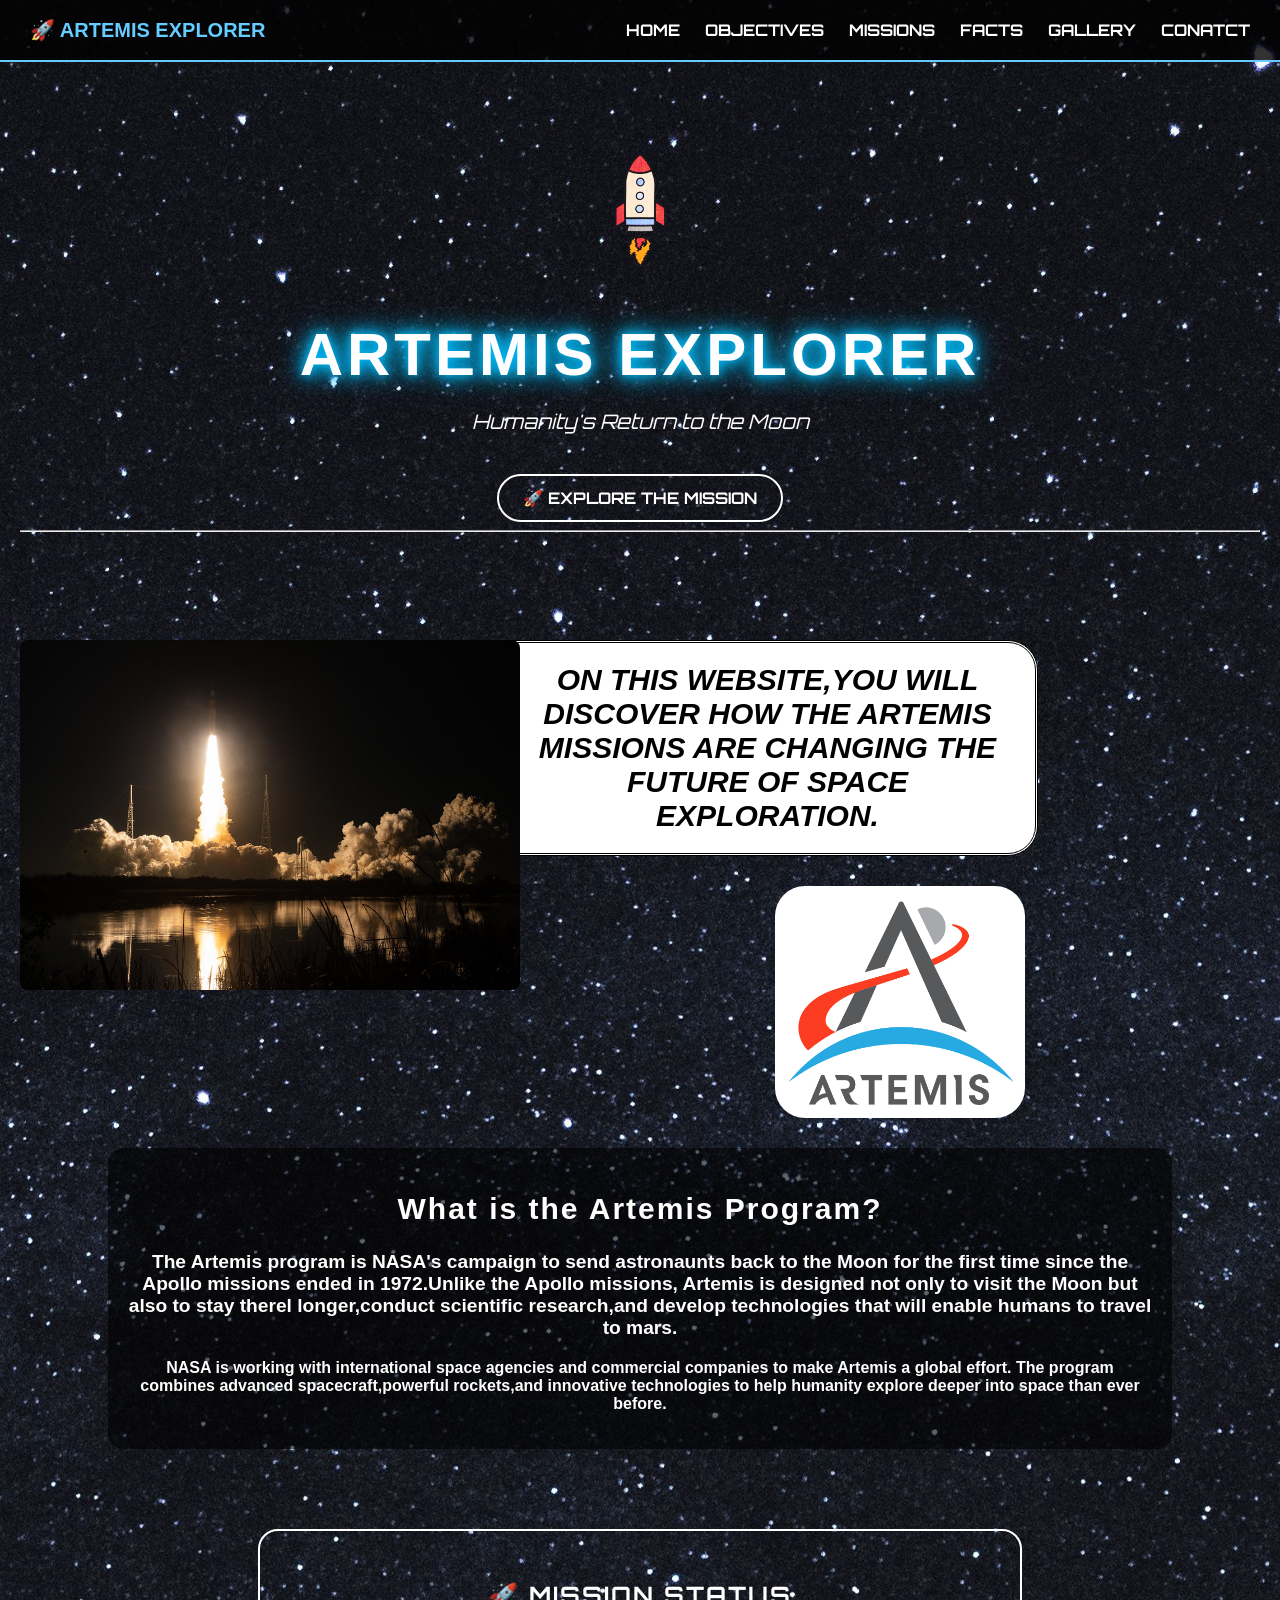
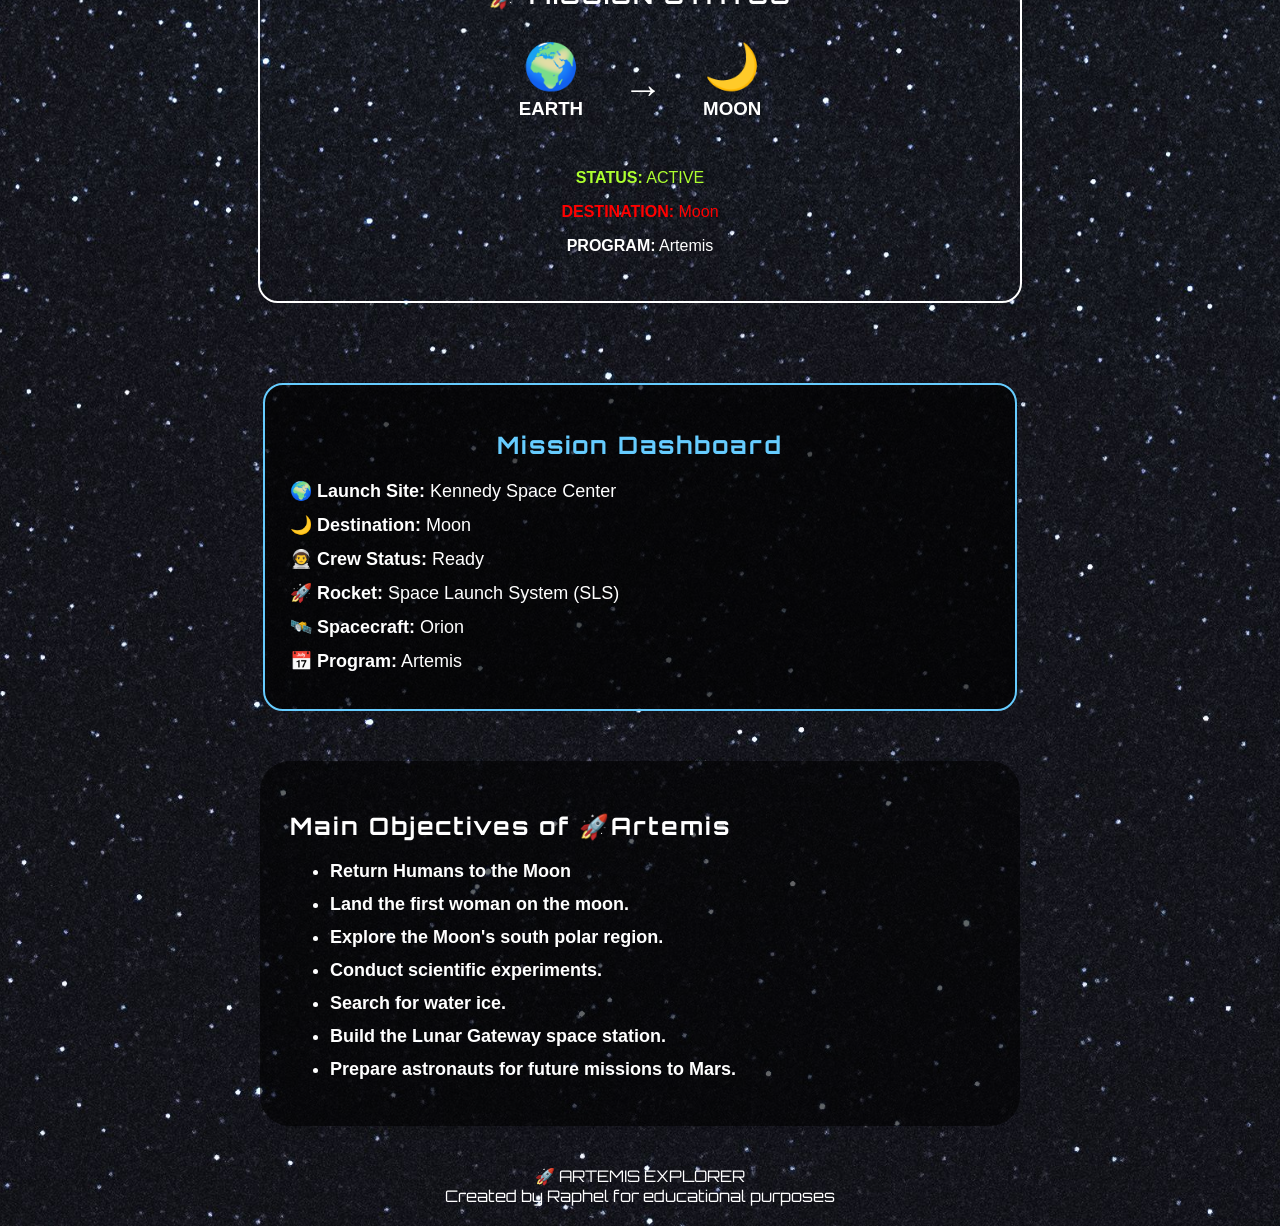
<file: index.html>
<!DOCTYPE html>
<html lang="en">
<head>
    <meta charset="UTF-8">
    <meta name="viewport" content="width=device-width, initial-scale=1.0">
    <title>artemis explorer</title>
    <link rel="stylesheet" href="style.css">
    <link href="https://fonts.googleapis.com/css2?family=Orbitron:wght@400;600;700&display=swap" rel="stylesheet">
</head>
<body>
   <nav>
    <div class="logo">🚀 ARTEMIS EXPLORER</div>

    <div class="nav-links">
        <a href="index.html">HOME</a>
        <a href="objectives.html">OBJECTIVES</a>
        <a href="missions.html">MISSIONS</a>
        <a href="facts.html">FACTS</a>
        <a href="gallery.html">GALLERY</a>
        <a href="contact.html">CONATCT</a>
    </div>
</nav>
     <header id="HOME">
    <img src="images/rocket.gif" alt=" GIF OF ROCKET" class="rocket">
    <H1>ARTEMIS EXPLORER</H1>
    <P class="subtitle">Humanity's Return to the Moon</P>
    <a href="#mission-status" class="explore-button">
    🚀 EXPLORE THE MISSION
</a>
<hr>
<img src="gallery/artemislauch.jpg" title="ARTIMIS LAUCH" alt="image of Lauch" id="LAU">
    
   </header>
   


        <p id="P2h">
            ON THIS WEBSITE,YOU WILL DISCOVER HOW THE
             ARTEMIS MISSIONS ARE CHANGING THE FUTURE OF 
             SPACE EXPLORATION.
            </p>
            <img src="images/ARTEMIS.SVG.webp" alt="artemis logo" class="artemis">
            
      <section class="CARD">    
     <h2 id="h22h">
        What is the Artemis Program?
     </h2> 

     <p id="P3h">
        The Artemis program is NASA's campaign to send 
        astronaunts back to the Moon for the first time 
        since the Apollo missions ended in 1972.Unlike
        the Apollo missions, Artemis is designed not only to visit the Moon but also
        to stay therel longer,conduct scientific research,and develop technologies that will enable
        humans to travel to mars.
     </p> 

     <p id="p4h">
        NASA is working with international space agencies and commercial companies
        to make Artemis a global effort. The program combines advanced spacecraft,powerful rockets,and innovative technologies to help
        humanity explore deeper into space than ever before.
     </p>   
     </section> 

     <section id="mission-status" class="mission-status">

    <h2>🚀 MISSION STATUS</h2>

    <div class="mission-route">
        <div class="location">
            <span>🌍</span>
            <h3>EARTH</h3>
        </div>

        <div class="arrow">→</div>

        <div class="location">
            <span>🌙</span>
            <h3>MOON</h3>
        </div>
    </div>

    <p style="color: greenyellow;"><strong>STATUS:</strong> ACTIVE</p>
    <p style="color: red;"><strong>DESTINATION:</strong> Moon</p>
    <p><strong>PROGRAM:</strong> Artemis</p>
    </section>

    <section class="dashboard">
        <h2>Mission Dashboard</h2>

        <div class="info">
               <p>🌍 <strong>Launch Site:</strong> Kennedy Space Center</p>
        <p>🌙 <strong>Destination:</strong> Moon</p>
        <p>👨‍🚀 <strong>Crew Status:</strong> Ready</p>
        <p>🚀 <strong>Rocket:</strong> Space Launch System (SLS)</p>
        <p>🛰️ <strong>Spacecraft:</strong> Orion</p>
        <p>📅 <strong>Program:</strong> Artemis</p>
        </div>
    </section>

   <div class="text-box">
     <h2 id="h24h">Main Objectives of 🚀Artemis</h2>
      <ul>
        <li>Return Humans to the Moon</li>
        
        <li>Land the first woman on the moon.</li>
   
         <li> Explore the Moon's south polar region.</li>
         
        <li> Conduct scientific experiments.</li>

        <li> Search for water ice.</li>
   
        <li> Build the Lunar Gateway space station.</li>

      
        <li>Prepare astronauts for future missions to Mars. </li>          
        </ul>
   </div>

   <footer>
    🚀 ARTEMIS EXPLORER
    <br>
    Created by Raphel for educational purposes
</footer>
       
   <img src="images/rocket.png" id="rocket"> 
   <script src="script.js"></script>
</body>
</html>
</file>
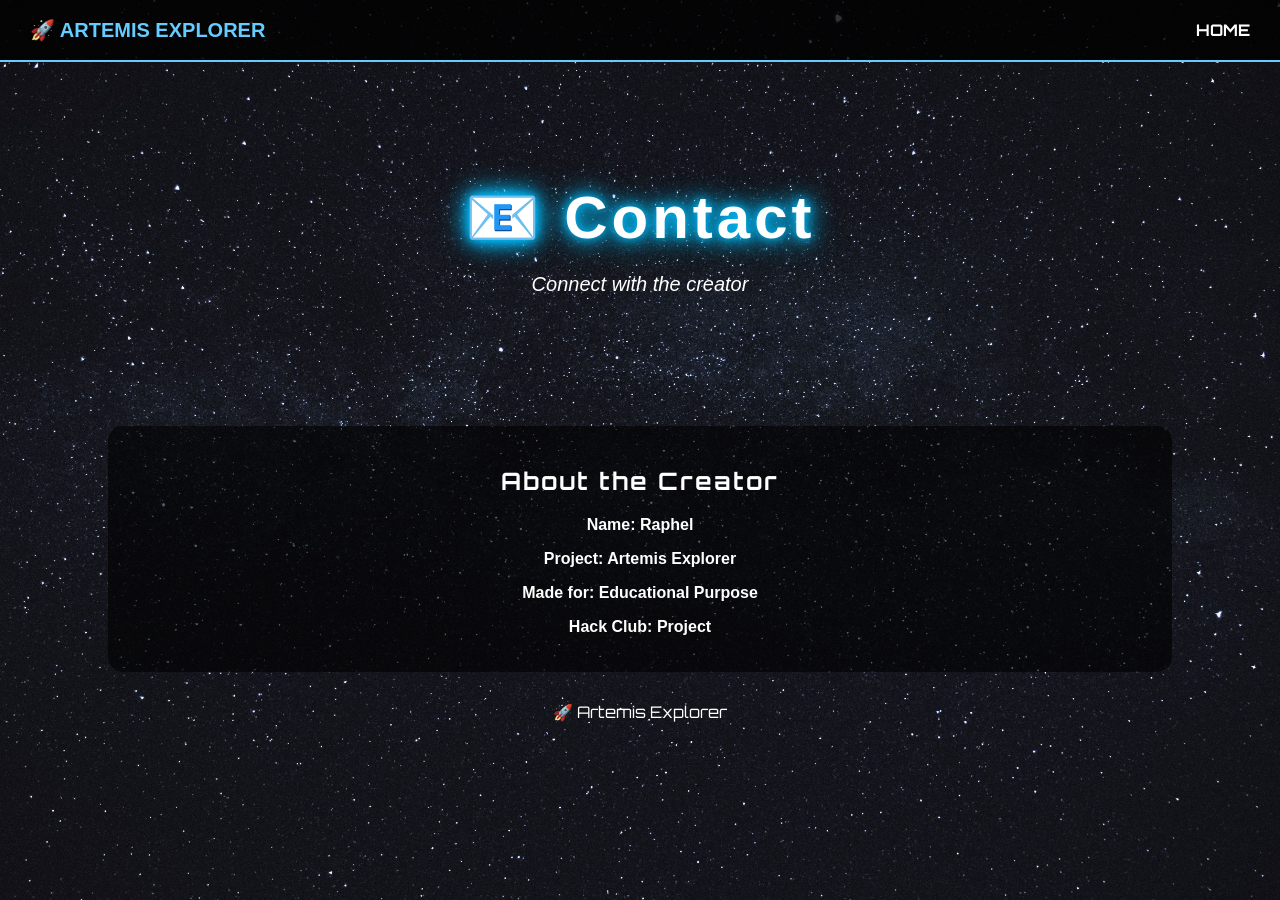
<file: contact.html>
<!DOCTYPE html>
<html lang="en">
<head>
    <meta charset="UTF-8">
    <title>Contact - Artemis Explorer</title>
    <link rel="stylesheet" href="style.css">
     <link href="https://fonts.googleapis.com/css2?family=Orbitron:wght@400;600;700&display=swap" rel="stylesheet">
</head>
<body>

<nav>
    <div class="logo">🚀 ARTEMIS EXPLORER</div>

    <div class="nav-links">
        <a href="index.html">HOME</a>
    </div>
</nav>

<header>
    <h1>📧 Contact</h1>
    <p class="subtitle">Connect with the creator</p>
</header>

<section class="CARD">
    <h2>About the Creator</h2>

    <p><strong>Name:</strong> Raphel</p>

    <p><strong>Project:</strong> Artemis Explorer</p>

    <p><strong>Made for:</strong> Educational Purpose</p>

    <p><strong>Hack Club:</strong> Project</p>
</section>

<footer>
    🚀 Artemis Explorer
</footer>

</body>
</html>
</file>
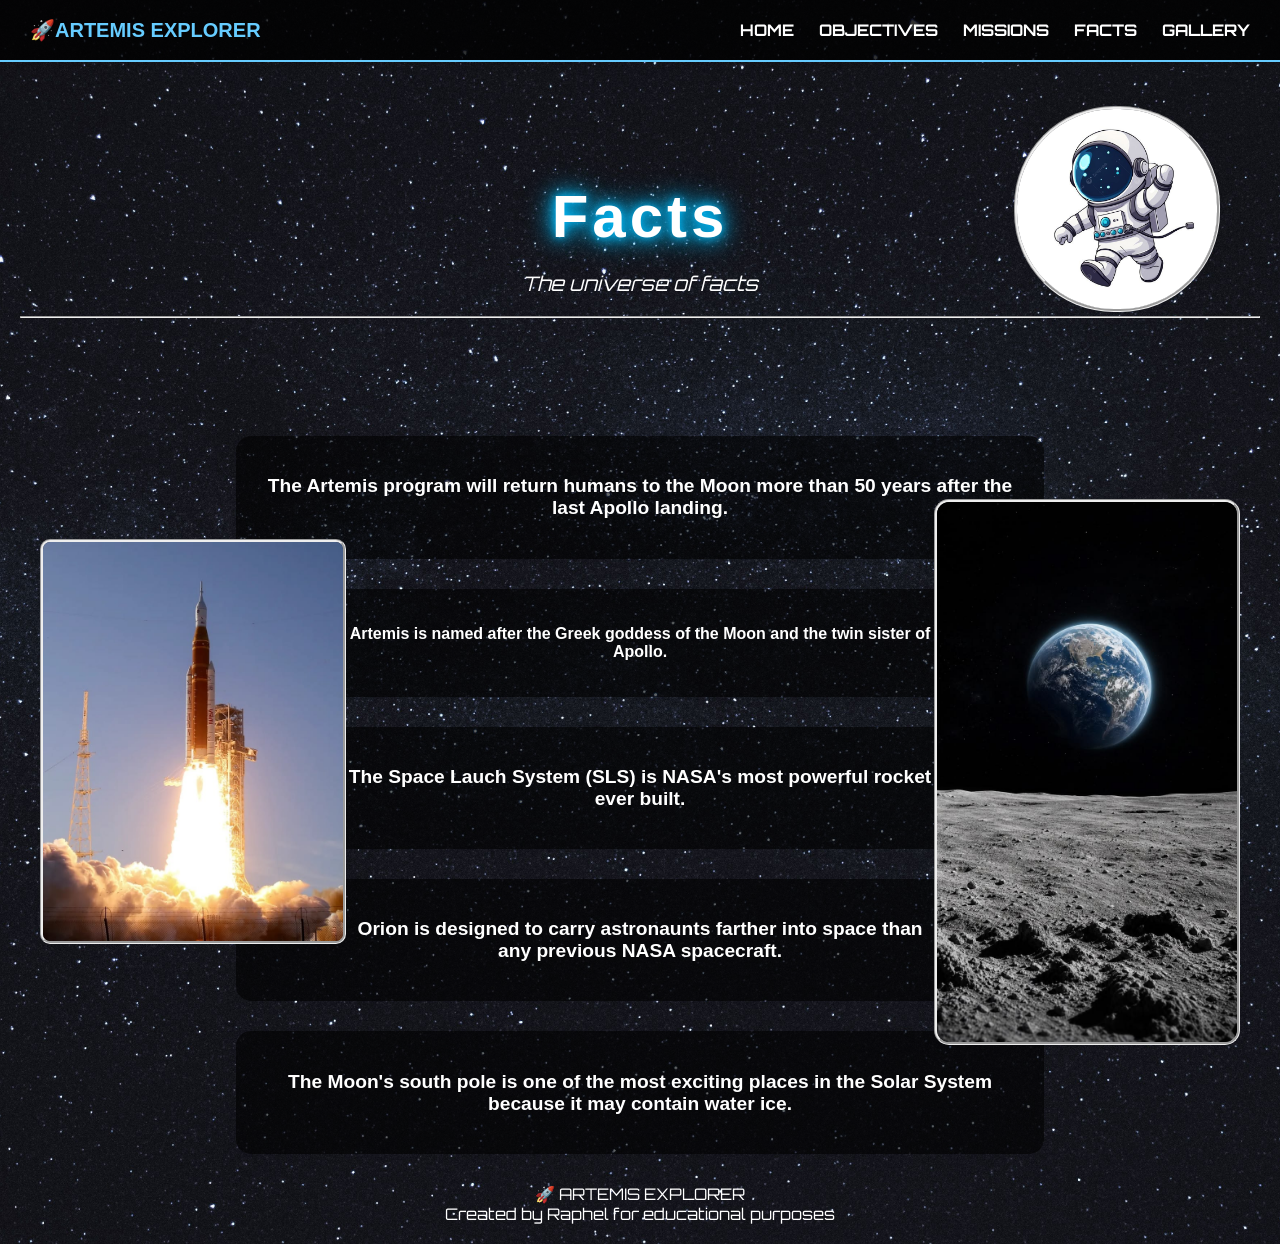
<file: facts.html>
<!DOCTYPE html>
<html lang="en">
<head>
    <meta charset="UTF-8">
    <meta name="viewport" content="width=device-width, initial-scale=1.0">
    <title>artemis explorer</title>
    <link rel="stylesheet" href="style.css">
    <link href="https://fonts.googleapis.com/css2?family=Orbitron:wght@400;600;700&display=swap" rel="stylesheet">
</head>
<body>
   <nav>
    <div class="logo">🚀ARTEMIS EXPLORER</div>

    <div class="nav-links">
        <a href="index.html">HOME</a>
         <a href="objectives.html">OBJECTIVES</a>
        <a href="missions.html">MISSIONS</a>
        <a href="facts.html">FACTS</a>
        <a href="gallery.html">GALLERY</a>
  
    </div>
</nav>
     <header id="HOME">
    
    <H1>Facts</H1>
    <P class="subtitle">The universe of facts</P>
    <img src="images/astro.jpeg" title="astro" alt="image of astro" id="astro2">
    <hr>
   </header>


    <section class="MISSIONS">    
    
 <p id="P3h"> The Artemis program will return humans to the Moon
          more than 50 years after the last Apollo landing.</p>
 </section>
<img src="gallery/shiplauch.jpeg" title="artemis ship lauch" alt="image of artimis rocket lauch" id="lauch1">
<img src="images/earth2.jpeg" title="earth view" alt="image of earth from moon" id="luna1">
    <section class="MISSIONS">    
   
      <p> Artemis is named after the Greek goddess of 
         the Moon and the twin sister of Apollo.</p>
     </section>

        <section class="MISSIONS">    
    
 <p id="P3h">  The Space Lauch System (SLS) is NASA's most powerful rocket ever built.</p>
 </section>

  <section class="MISSIONS"> 
  
 <p id="P3h">Orion is designed to carry astronaunts farther into
          space than any previous NASA spacecraft.</p>
 </section>
 
<section class="MISSIONS"> 
<p id="P3h"> The Moon's south pole is one of the most exciting places in
          the Solar System because it may contain water ice.</p>
 </section>
    <footer>
    🚀 ARTEMIS EXPLORER
    <br>
    Created by Raphel for educational purposes
</footer>
</body>
</html>
</file>
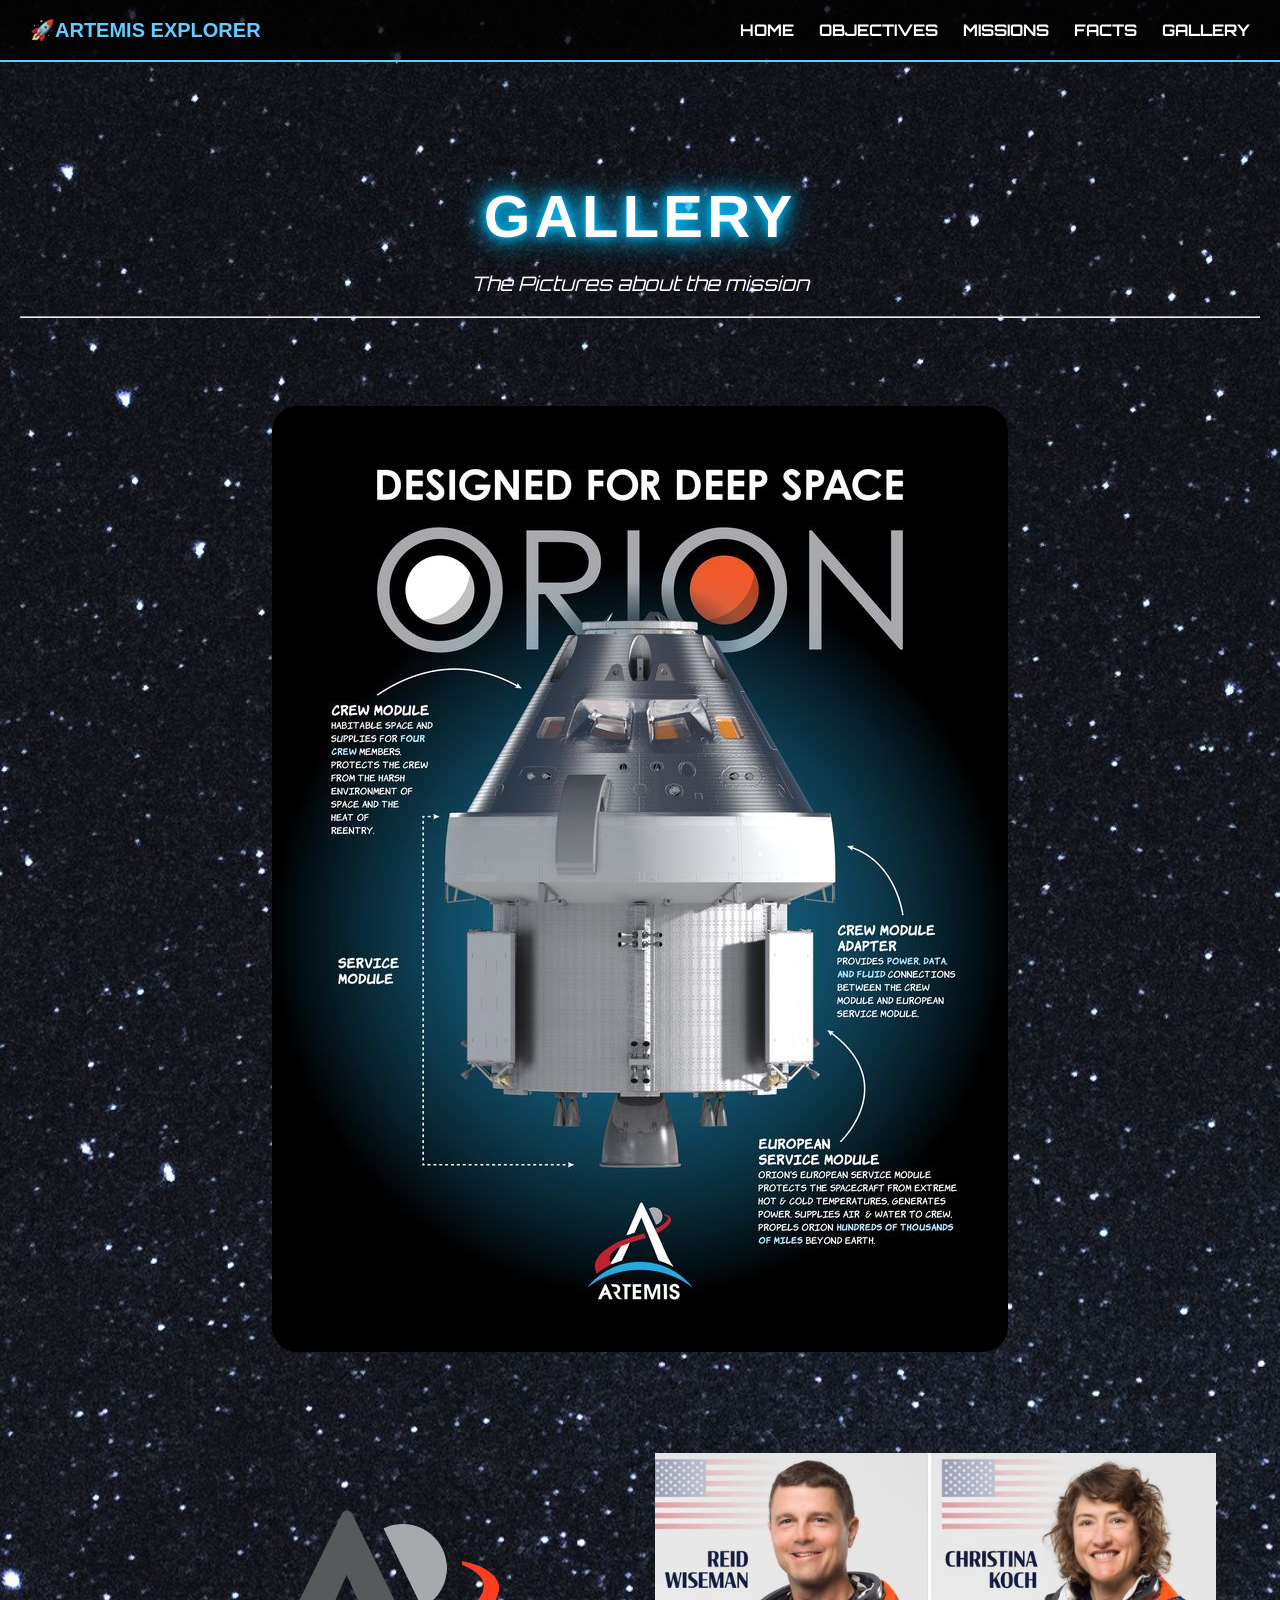
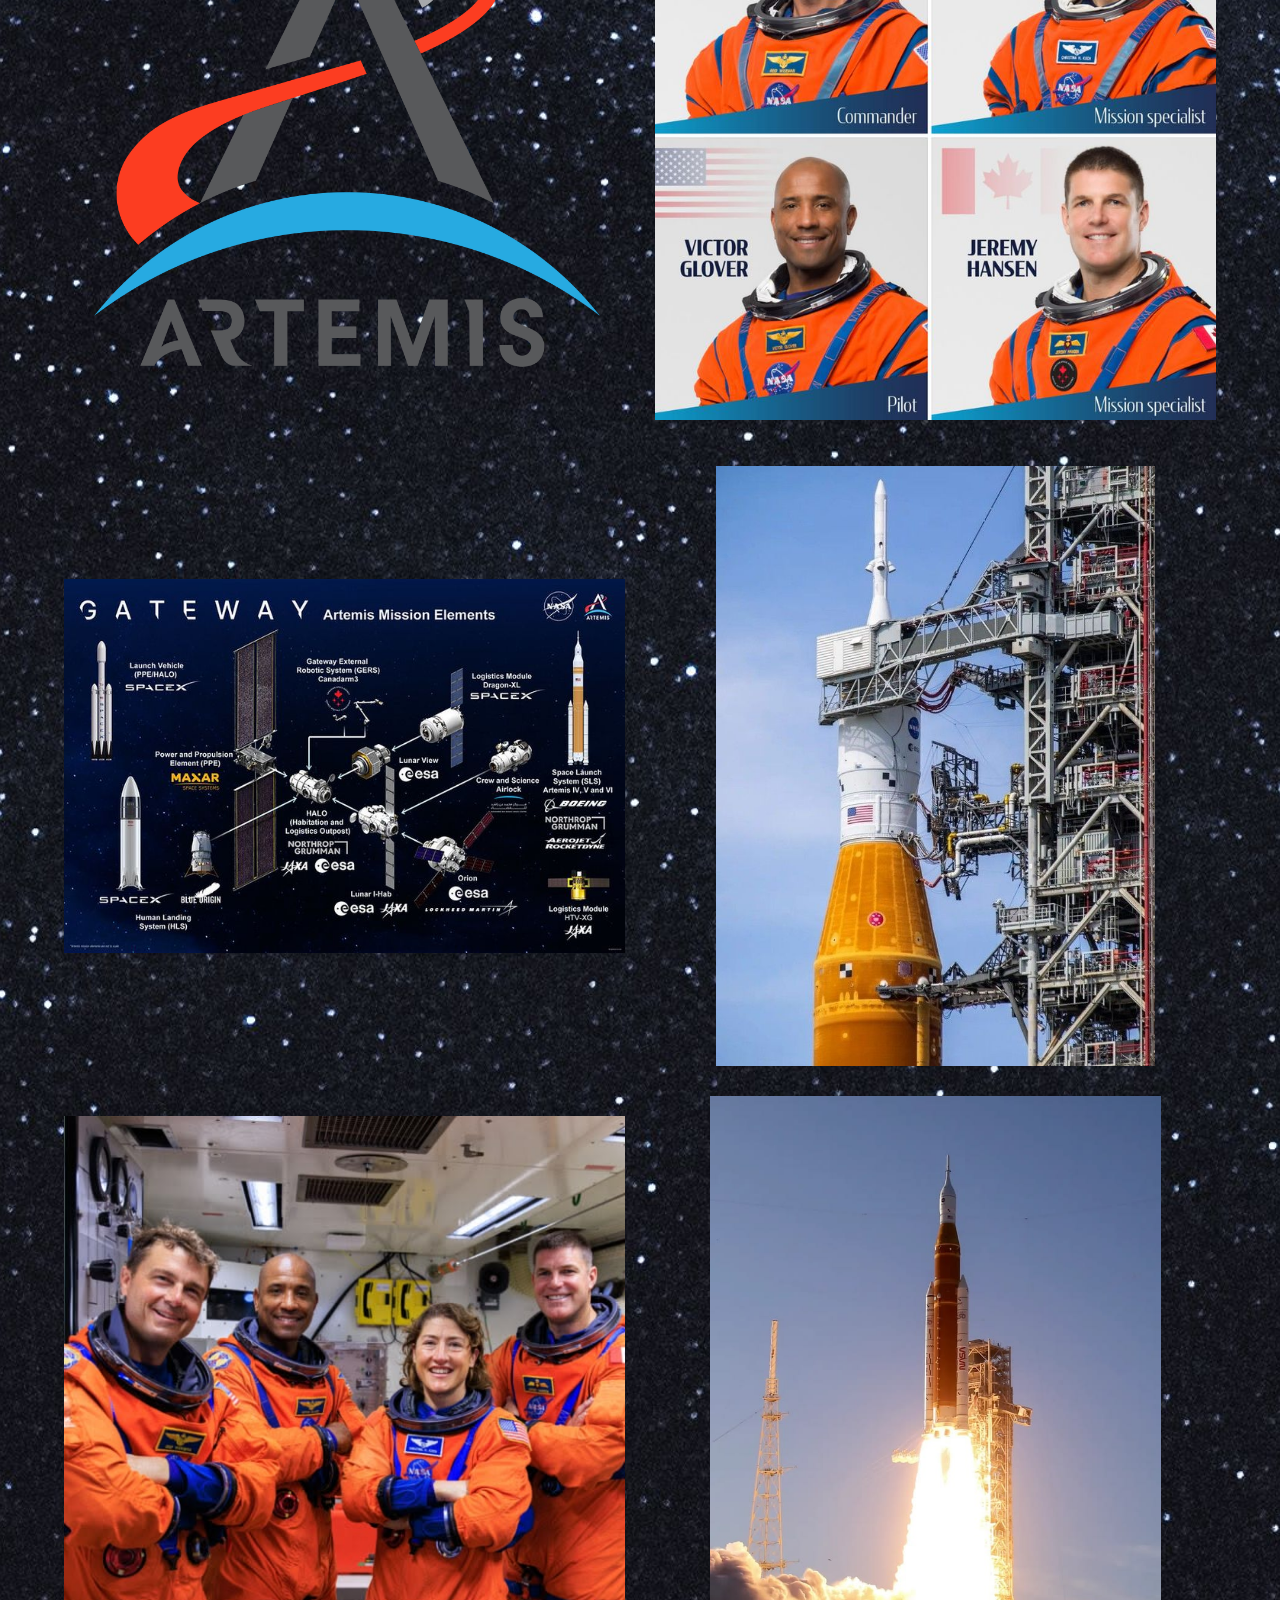
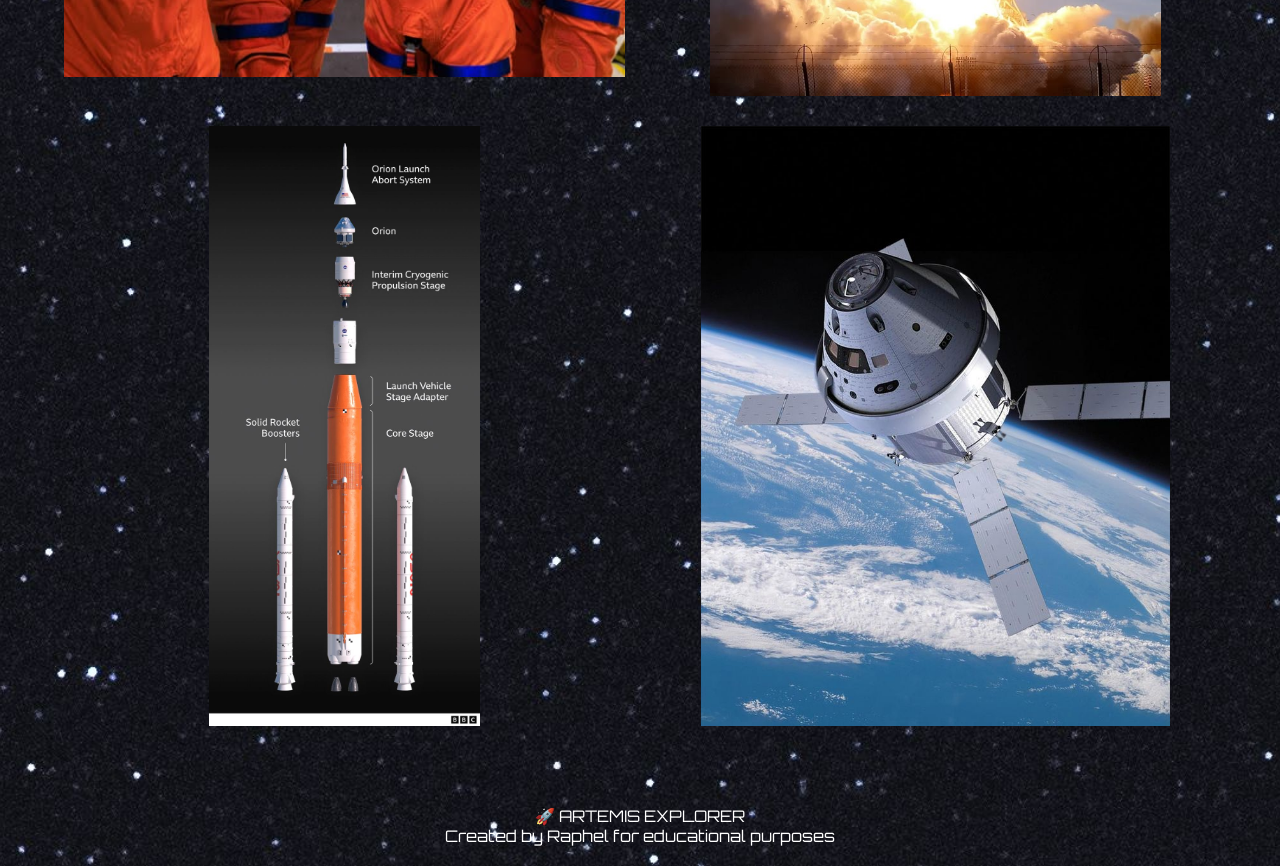
<file: gallery.html>
<!DOCTYPE html>
<html lang="en">
<head>
    <meta charset="UTF-8">
    <meta name="viewport" content="width=device-width, initial-scale=1.0">
    <title>artemis explorer</title>
    <link rel="stylesheet" href="style.css">
    <link href="https://fonts.googleapis.com/css2?family=Orbitron:wght@400;600;700&display=swap" rel="stylesheet">
</head>
<body>
   <nav>
    <div class="logo">🚀ARTEMIS EXPLORER</div>

    <div class="nav-links">
        <a href="index.html">HOME</a>
         <a href="objectives.html">OBJECTIVES</a>
        <a href="missions.html">MISSIONS</a>
        <a href="facts.html">FACTS</a>
        <a href="gallery.html">GALLERY</a>
  
    </div>
</nav>
     <header id="HOME">
    
    <H1>GALLERY</H1>
    <P class="subtitle">The Pictures about the mission</P>
    <hr>
   </header>
<img src="gallery/orion1.jpeg" title="gateway" alt="image of gateway" id="abc">
<div class="gallery">

    <img src="images/ARTEMIS.SVG.webp" title="artemis logo" alt="Artemis logo">

    <img src="gallery/artemis crew.jpeg" title="artemis crew" alt="Artemis crew">

    <img src="gallery/gateway.jpeg" title="gateway" alt="image of gateway">

    <img src="gallery/ship.jpeg" title="ship" alt="ship">

     <img src="gallery/crew.jpeg" title="gateway" alt="image of gateway">

      <img src="gallery/shiplauch.jpeg" title="gateway" alt="image of gateway">

       <img src="gallery/shipparts.jpeg" title="gateway" alt="image of gateway">

       <img src="gallery/orion.jpeg" title="gateway" alt="image of gateway">

      

</div>
 

<footer>
    🚀 ARTEMIS EXPLORER
    <br>
    Created by Raphel for educational purposes
</footer>
    
</body>
</html>
</file>
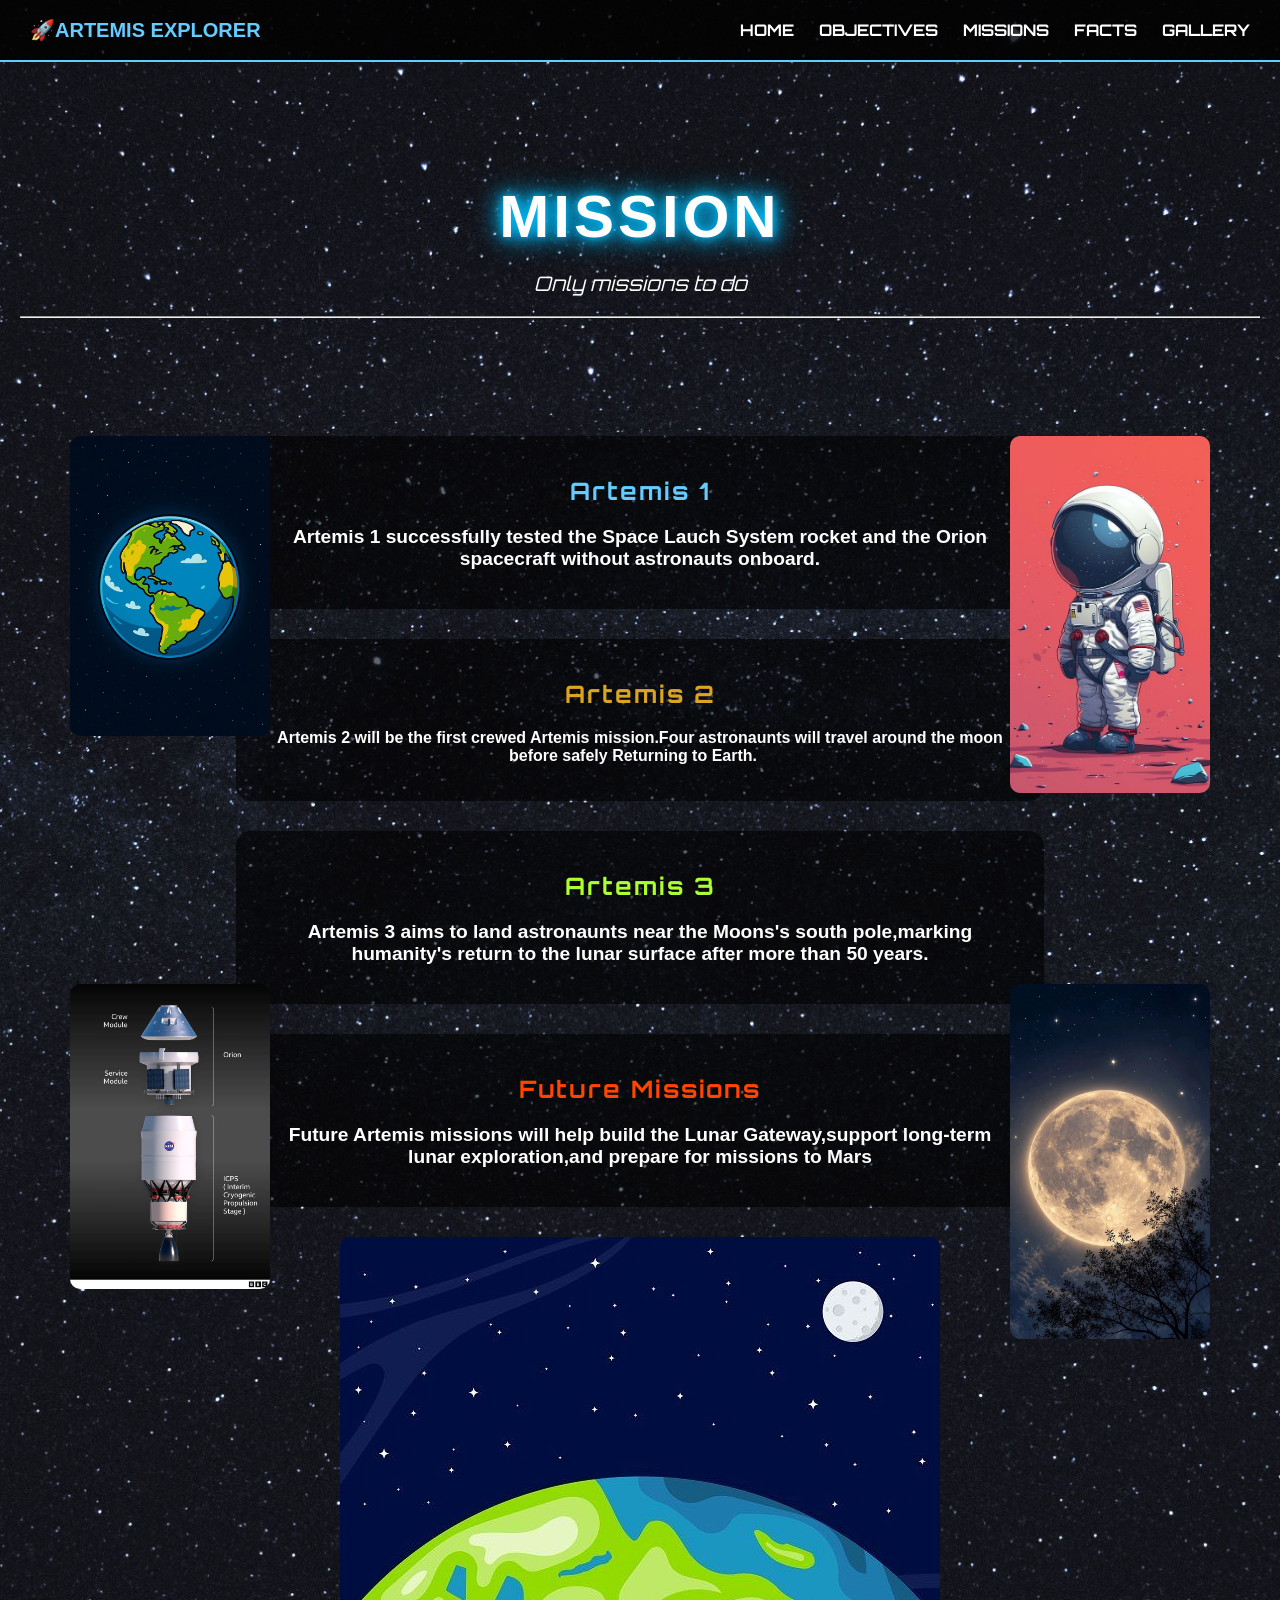
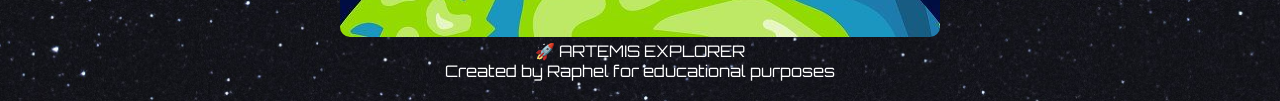
<file: missions.html>
<!DOCTYPE html>
<html lang="en">
<head>
    <meta charset="UTF-8">
    <meta name="viewport" content="width=device-width, initial-scale=1.0">
    <title>artemis explorer</title>
    <link rel="stylesheet" href="style.css">
    <link href="https://fonts.googleapis.com/css2?family=Orbitron:wght@400;600;700&display=swap" rel="stylesheet">
</head>
<body>
   <nav>
    <div class="logo">🚀ARTEMIS EXPLORER</div>

    <div class="nav-links">
        <a href="index.html">HOME</a>
         <a href="objectives.html">OBJECTIVES</a>
        <a href="missions.html">MISSIONS</a>
        <a href="facts.html">FACTS</a>
        <a href="gallery.html">GALLERY</a>
  
    </div>
</nav>
     <header id="HOME">
    
    <H1>MISSION</H1>
    <P class="subtitle">Only missions to do</P>
    <hr>
   </header>


 <img src="gallery/EARTH.jpeg" title="EARTH" alt="earth picture" id="earth">
 <img src="gallery/astro1.jpeg" title="Baby astronaut" alt="astronaunt" id="astro1">


    <section class="MISSIONS">    
     <h2 id="HA1">
       Artemis 1 
     </h2> 
 <p id="P3h">Artemis 1 successfully tested the Space Lauch System rocket and the Orion spacecraft
       without astronauts onboard.</p>
 </section>

    <section class="MISSIONS">    
     <h2 id="HA2">
       Artemis 2 
     </h2>
      <p> Artemis 2 will be the first crewed Artemis mission.Four astronaunts 
       will travel around the moon before safely
       Returning to Earth.</p>
     </section>

        <section class="MISSIONS">    
     <h2 id="HA3">
       Artemis 3 
     </h2> 
 <p id="P3h"> Artemis 3 aims to land astronaunts near the Moons's south pole,marking humanity's return
         to the lunar surface after more than 50 years.</p>
 </section>
 <img src="gallery/MOON.jpeg" title="MOON" alt="astronaunt" id="moon1">
 <img src="images/diagram.jpeg" title="diagram of orion" alt="image of orion" id="orion1">

  <section class="MISSIONS"> 
   <h2 id="HA4">
       Future Missions
     </h2> 
 <p id="P3h">  Future Artemis missions will help build the Lunar Gateway,support
          long-term lunar exploration,and prepare for
         missions to Mars</p>
 </section>
 <img src="images/eart.jpeg" title="earth" alt="image of earth" id="earth1">


 
   
  
  

   
       <footer>
    🚀 ARTEMIS EXPLORER
    <br>
    Created by Raphel for educational purposes
</footer>
    
</body>
</html>
</file>
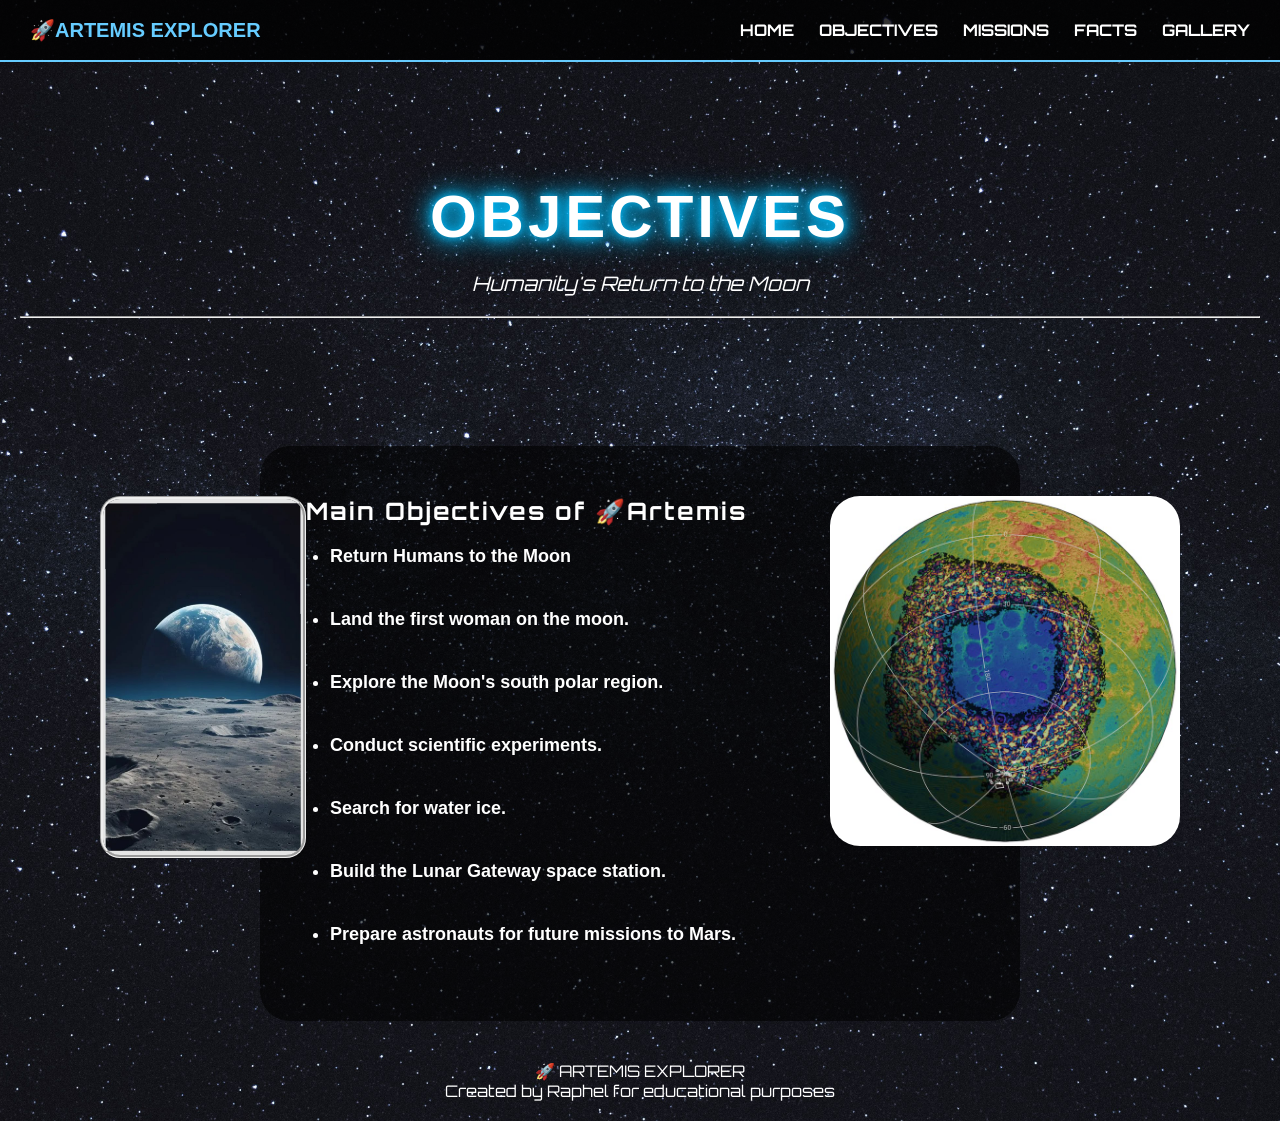
<file: objectives.html>
<!DOCTYPE html>
<html lang="en">
<head>
    <meta charset="UTF-8">
    <meta name="viewport" content="width=device-width, initial-scale=1.0">
    <title>artemis explorer</title>
    <link rel="stylesheet" href="style.css">
    <link href="https://fonts.googleapis.com/css2?family=Orbitron:wght@400;600;700&display=swap" rel="stylesheet">
</head>
<body>
   <nav>
    <div class="logo">🚀ARTEMIS EXPLORER</div>

    <div class="nav-links">
        <a href="index.html">HOME</a>
         <a href="objectives.html">OBJECTIVES</a>
        <a href="missions.html">MISSIONS</a>
        <a href="facts.html">FACTS</a>
        <a href="gallery.html">GALLERY</a>
  
    </div>
</nav>
     <header id="HOME">
    
    <H1>OBJECTIVES</H1>
    <P class="subtitle">Humanity's Return to the Moon</P>
    <hr>
   </header>
   <img src="images/earth.jpeg" alt="earth" class="img1">
   <img src="images/mission.jpeg" alt="map" class="img2">
   
   <div class="text-box">
     <h2 id="h24h">Main Objectives of 🚀Artemis</h2>
      <ul>
        <li>Return Humans to the Moon</li>
        <br>
        
        <li>Land the first woman on the moon.</li>
        <br>
   
         <li> Explore the Moon's south polar region.</li>
         <br>
         
        <li> Conduct scientific experiments.</li>
        <br>

        <li> Search for water ice.</li>
        <br>
   
        <li> Build the Lunar Gateway space station.</li>
        <br>

      
        <li>Prepare astronauts for future missions to Mars. </li>      
        <br>    
        </ul>
   </div>
  

 <footer>
    🚀 ARTEMIS EXPLORER
    <br>
    Created by Raphel for educational purposes
</footer>
       
    
</body>
</html>
</file>
<file: style.css>
body{
    
    background-image: url(images/space.jpg ) ;
    background-position: center;
    background-repeat: no-repeat;
    background-size: cover;
    
    text-align: center;
    color: white;
    font-family: arial,sans-serif;
    margin: 0;
    min-height: 100vh;
}
body {
    font-family: Arial, sans-serif;
}
html{
    scroll-behavior: smooth;
}

img {
    transition: 0.4s;

}
img:hover{
    transform: scale(1.05);
}

h1 {
    font-family: 'Orbitron', sans-serif;
    letter-spacing: 4px;
}

h2 {
    font-family: 'Orbitron', sans-serif;
    letter-spacing: 2px;
}

nav a {
    font-family: 'Orbitron', sans-serif;
}
h1 {
    font-size: 60px;
    color: #66ccff;
    margin-bottom: 10px;
    font-family: Arial, Helvetica, sans-serif;
}
nav {
    display: flex;
    justify-content: space-between;
    align-items: center;

    background-color: rgba(0, 0, 0, 0.8);

    padding: 18px 30px;

    border-bottom: 2px solid #66ccff;
}
a {
    text-decoration: none;
    color: white;
    font-size: 16px;
    font-weight: bold;
}
.logo {
    color: #66ccff;
    font-size: 20px;
    font-weight: bold;
}
.nav-links {
    display: flex;
    gap: 25px;
}
#div{
    background-color: black;
    background-size: 100%;
    padding: 30px;
}
.CARD {
    background-color: rgba(0, 0, 0, 0.6);
    padding: 20px;
    border-radius: 15px;
    width: 80%;
    margin: 30px auto;
    transition: 0.3s;
    font-weight: 600;
    text-align: center justify;
    
}
.CARD:hover{
        transform: scale(1.02);
}
.card{
    background-color: rgba(255, 255, 255, 0.925);
    color: black;
     padding: 20PX;
    border-radius: 40PX;
    text-align: center;
    margin: 20PX;
}
a:hover{
    color:#66ccff ;
}
.subtitle{
    font-size: 20px;
    color: white;
    font-style: italic;
}
header{
    text-align: center;
    padding: 80px 20px;
}
.rocket{
    width:120px;
    animation: float 3s infinite;
}
#P2h {
    font-size: 30px;
    color: black;
    background-color: white;
    transition: 0.3s;
    border-style: double;
    width: 750px;
    max-width: 80%;
    padding: 20px;
    border-radius: 30px;
    text-align: center;
    margin: 20px auto;
    font-style: italic;
    font-weight: bolder;
    font-family: cursive, Impact, Haettenschweiler, 'Arial Narrow Bold', sans-serif;
}
  #P2h:hover{
     transform: scale(1.02);
        
    }
.artemis {
    display: block;
    width: 250px;
    margin: 30px auto;
    transition: 0.3s;
    background-color: white;
    border-radius: 30px;
}
    
.artemis:hover{
        transform: scale(1.02);
} 
.astro{
    width: 250px;
    border-radius: 30px;
    border-style: groove;
    
}

#h22h{
    font-family: cursive,Arial, Helvetica, sans-serif;
    font-size: 30px;
}

#P3h{
    font-family: 'Trebuchet MS', 'Lucida Sans Unicode', 'Lucida Grande', 'Lucida Sans', Arial, sans-serif;
    font-size: larger;
}

.text-box{
    max-width: 700px;
    transition: 0.3s;
    font-weight: 600;
    background-color: rgba(0, 0, 0, 0.6);
    margin: 40px auto;
    padding: 30px;
    text-align: left;
     width: 80%;
     border-radius: 30px;
}

.text-box:hover{
    transform: scale(1.03);
}

.text-box li {
    margin: 12px 0;
    font-size: 18px;
}
.mission-status {
    max-width: 700px;
    margin: 80px auto;
    padding: 30px;

    text-align: center;

    border: 2px solid white;
    border-radius: 20px;
}

.mission-status h2 {
    margin-bottom: 30px;
}

.mission-route {
    display: flex;
    justify-content: center;
    align-items: center;
    gap: 40px;

    margin-bottom: 30px;
}

.location span {
    font-size: 45px;
}

.location h3 {
    margin-top: 5px;
}

.arrow {
    font-size: 40px;
}
.explore-button {
    display: inline-block;
    margin-top: 20px;
    padding: 12px 24px;

    color: white;
    text-decoration: none;

    border: 2px solid white;
    border-radius: 25px;

    font-weight: bold;
}

.explore-button:hover {
    background-color: white;
    color: black;
}
#HOME{
    font-family: 'Orbitron', sans-serif;
}
.img1{
    width: 200px;
    margin-left: 100px;
    margin-top: 90px;
    float: left;
    border-radius: 20px;
    border-style: groove;
}
.img2{
    width: 350px;
    margin-right: 100px;
    margin-top: 90px;
    border-radius: 30px;
    float: right;
}
.img2:hover{
        transform: scale(-1.02);
}
.img1:hover{
        transform:scale(.8);
}
#HA1{
    color: #66ccff;

}
#HA2{
    color:goldenrod;
}
#HA3{
    color: greenyellow;
}
#HA4{
    color: orangered;
}

.MISSIONS{
    background-color: rgba(0, 0, 0, 0.6);
    padding: 20px;
    border-radius: 15px;
    width: 60%;
    margin: 30px auto;
    transition: 0.3s;
    font-weight: 600;
    text-align: center justify;
}

.MISSIONS:hover{
        transform: scale(1.02);
}
.gallery {
    width: 90%;
    margin: 80px auto;

    display: grid;
    grid-template-columns: repeat(2, 1fr);
    gap: 30px;
}

.gallery img {
    width: 100%;
    height: 600px;
    transition: 0.3s;
    object-fit: contain;
    border-radius: 10px;
  
}
.gallery img:hover{
    transform: scale(1.02);
}
#abc{
    border-radius: 25px;
    transition: 0.3s;
}
#abc:hover{
    transform: scale(1.05);
}
footer{
    margin-bottom: 20PX;
    font-family: 'Orbitron';
}
#LAU{
    float: left;
    width:500px;
    border-radius: 8px;
    margin-top: 100px;
    transition: 0.3s;

}
#LAU:HOVER{
    transform: scale(1.08);
}
#earth{
    width: 200px;
    border-radius: 10px;
    float: left;
    margin-left: 70px;
    margin-top: 30px;
    transition: 0.3s;
}
#earth:HOVER{
    transform: scale(1.03);
}
h1{
    color: white;
    text-shadow: 
    0 0 10px #00bfff,
    0 0 20px #00bfff,
    0 0 30px #00bfff  ;
}

#rocket {
    position:fixed;
    width: 50px;
    pointer-events: none;
    z-index: 9999;
    transition: transform 0.1s
    linear;
}
#astro1{
    width: 200px;
    border-radius: 10px;
    float: right;
    margin-right: 70px;
    margin-top: 30px;
    transition: 0.3s;
}
#astro1:HOVER{
    transform: scale(1.03);
}
#moon1{
    width: 200px;
    border-radius: 10px;
    float: right;
    margin-right: 70px;
    margin-top: -50px;
    transition: 0.3s;
}
#moon1:HOVER{
    transform: scale(1.03);
}

#earth1{
    width: 600px;
    height: 400px;
    border-radius: 10px;
   margin-left: auto;
   margin-right: auto;
    transition: 0.3s;
}
#earth1:HOVER{
    transform: scale(1.03);
}
#orion1{
    width: 200px;
    border-radius: 10px;
    float: left;
    margin-left: 70px;
    margin-top: -50px;
    transition: 0.3s;
}
#orion1:HOVER{
    transform: scale(1.03);
}
#lauch1{
    width: 300px;
    border-style: groove;
    border-radius: 10px;
    float: left;
    margin-left: 40px;
    margin-top: -50px;
    transition: 0.3s;
}
#lauch1:HOVER{
    transform: scale(1.03);
}

#luna1{
    width: 300px;
   
    border-style: groove;
    border-radius: 15px;
    float: right;
    margin-right: 40px;
    margin-top: -90px;
    transition: 0.3s;
}
#luna1:HOVER{
    transform: scale(1.03);
}

#astro2{
    width: 200px;
     border-style: groove;
    border-radius: 100px;
    float: right;
    margin-top: -210px;
    margin-right: 40px;
   
    transition: 0.3s;
}
#astro2:HOVER{
    transform: scale(1.03);
}

@media (max-width:700px) {

    nav {
        flex-direction: column;
        gap: 20px;
    }
    .nav-links {
        flex-wrap: wrap;
        justify-content: center;
        gap: 15PX;

    }
    h1{
        font-size: 38px;
    }

    .img1,
    .img2,
    #LAU,
    #earth,
    #astro1,
    #moon1,
    #orion1,
    #lauch1,
    #luna1,
    #astro2 {
        float: none;
        display: block;
        width: 80%;
        max-width: 350px;
        margin: 30px auto;

    }

    .gallery{
        grid-template-columns: 1fr;
    }
    .gallery img {
        height: auto;
    }
   
}

.dashboard {
    width: 80%;
    max-width: 700px;
    margin: 50px auto;
    padding: 25px;
    background: rgba(0,0,0,0.7);
    border: 2px solid #66ccff;
    border-radius: 20px;
}
.dashboard h2 {
    color: #66ccff;
    margin-bottom: 20px;
}

.dashboard p {
    font-size: 18px;
    margin: 12px 0;
    text-align: left;
}
</file>
